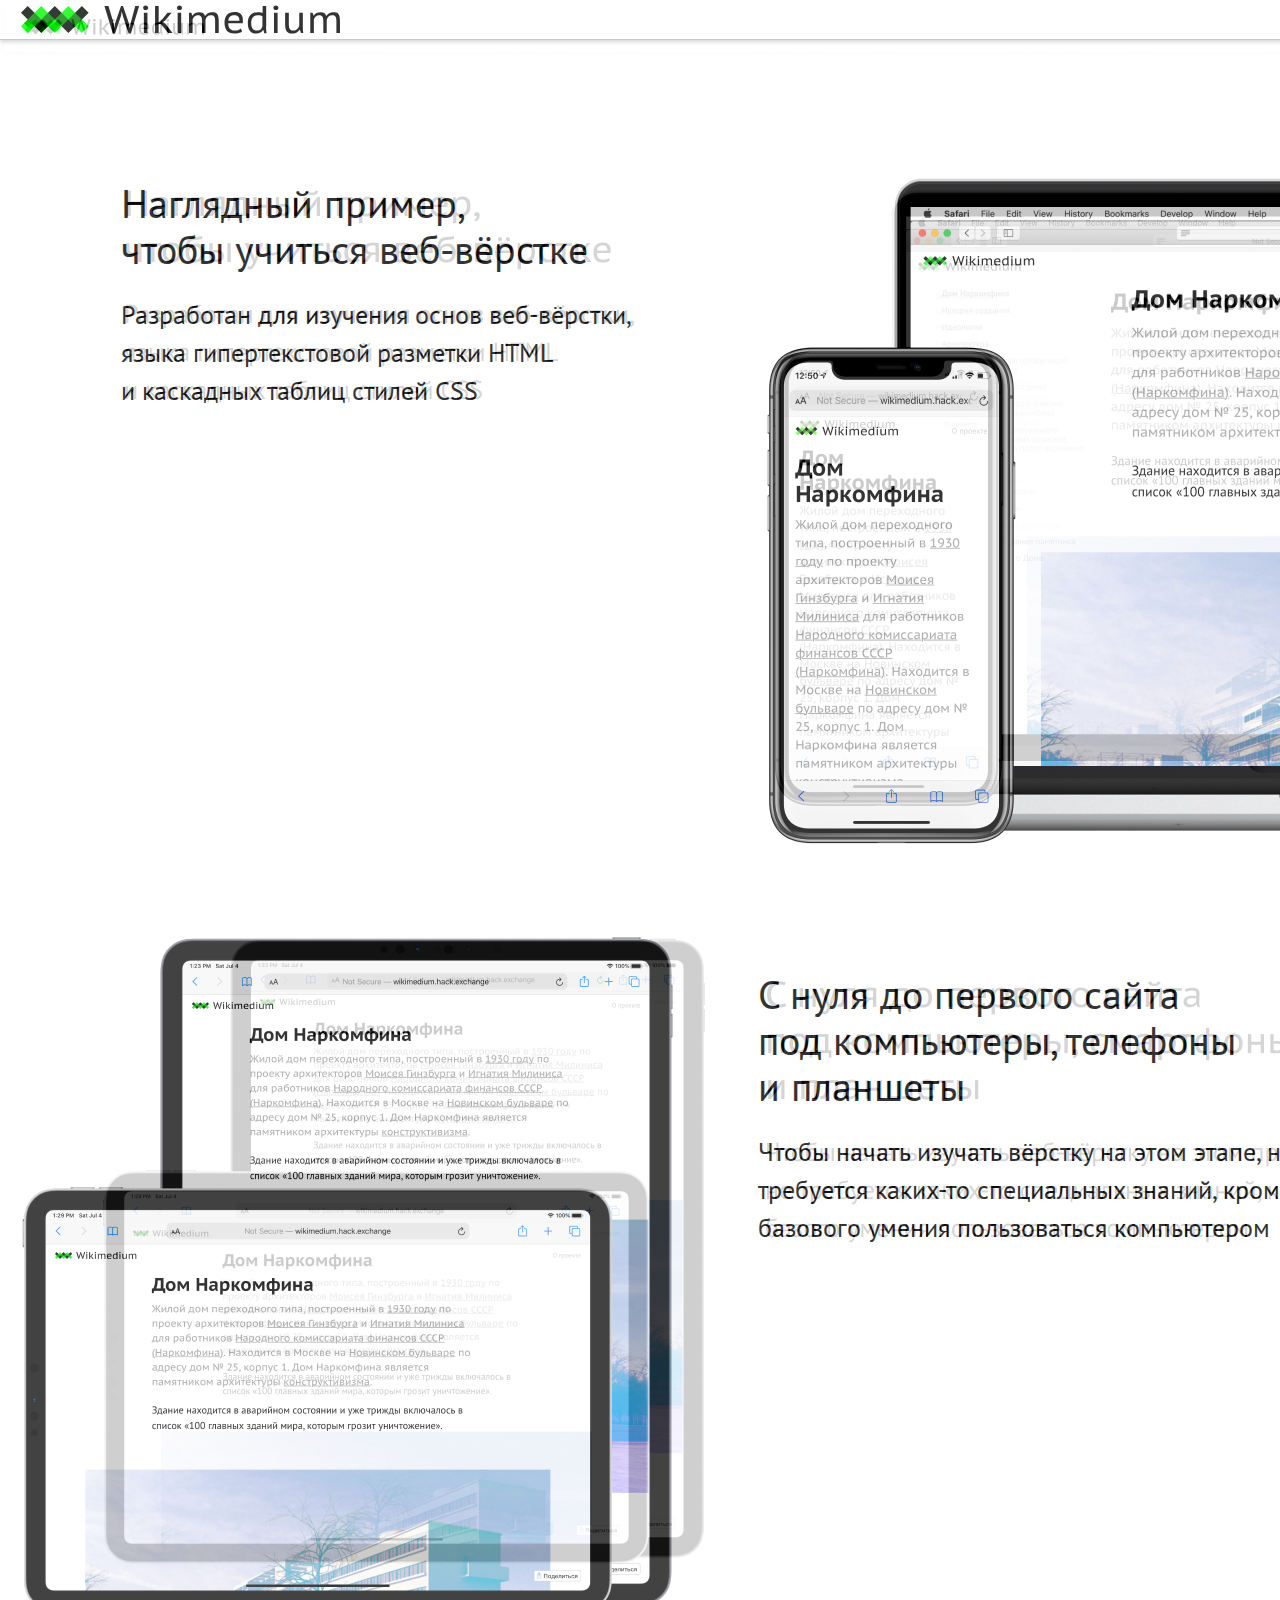
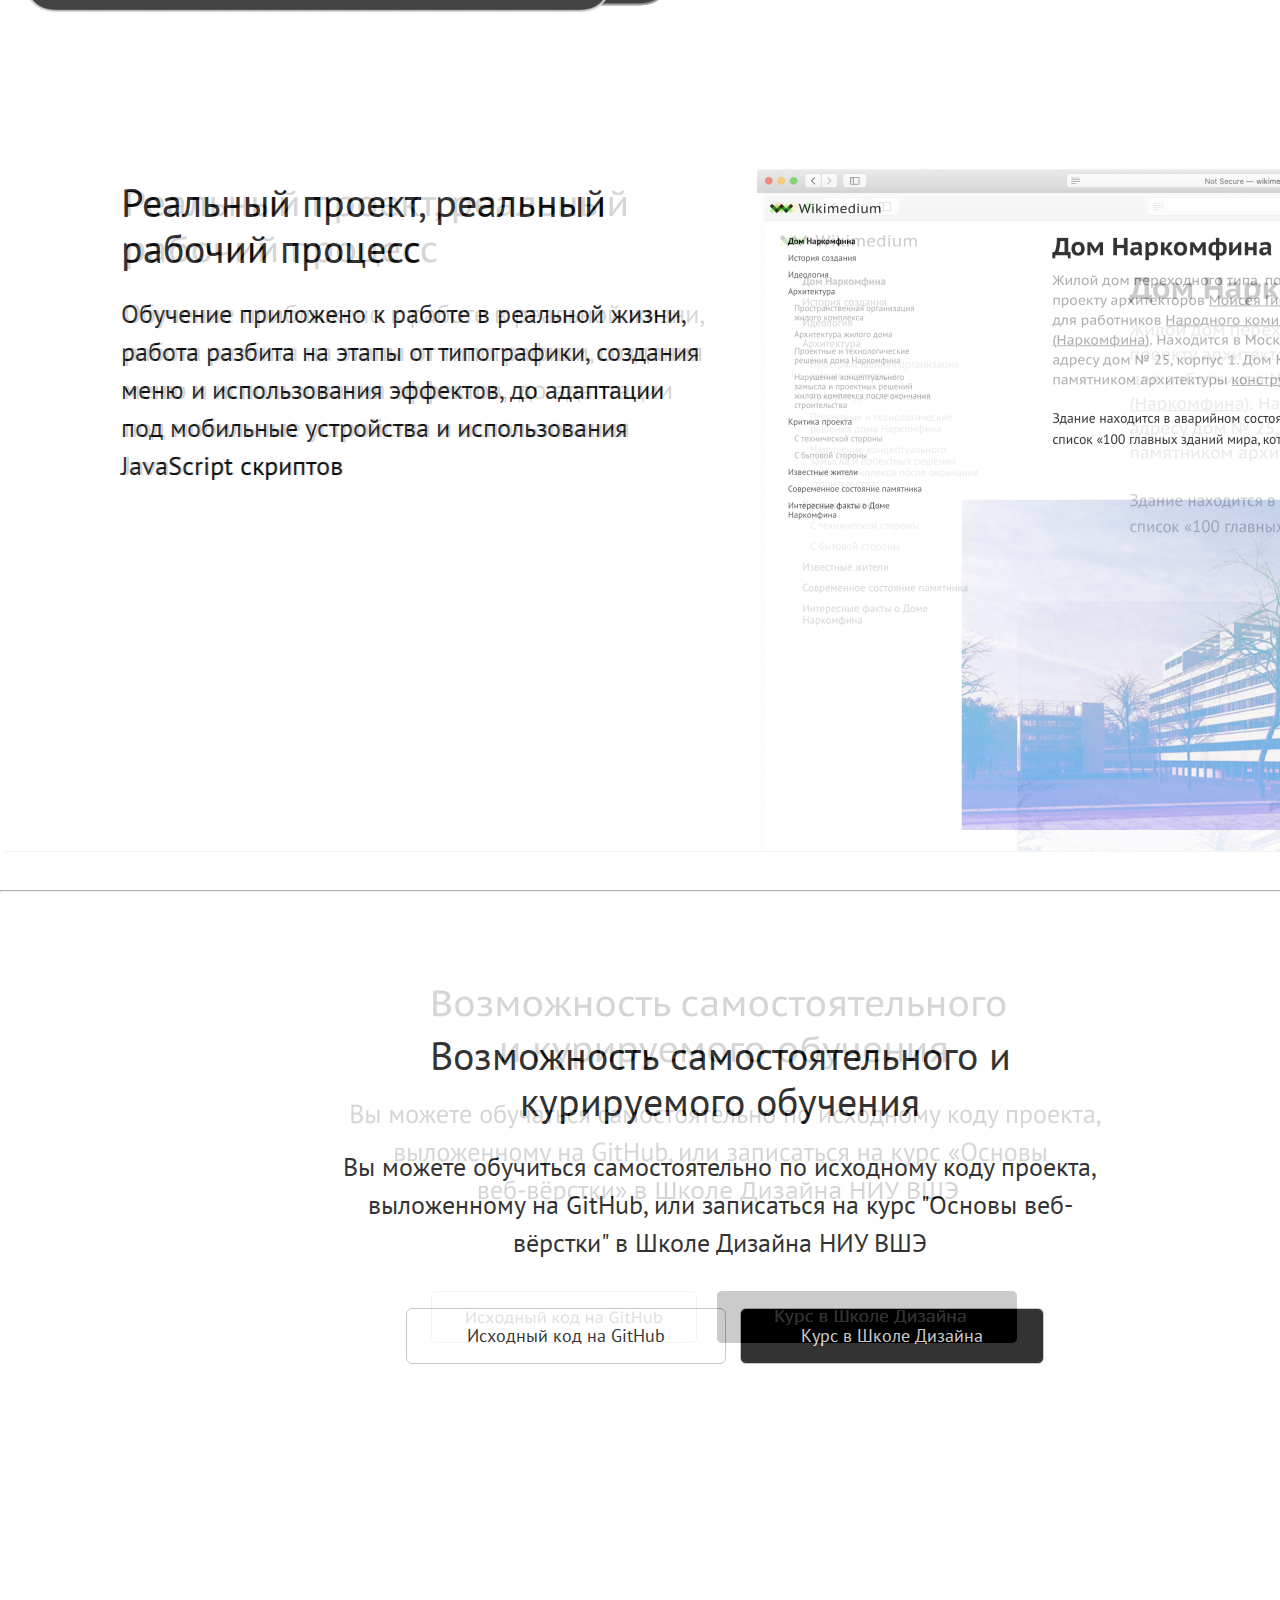
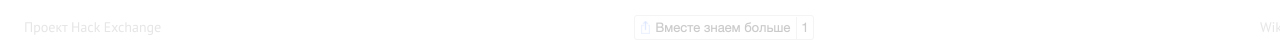
<file: about.html>
<!DOCTYPE html>
<html lang="en" dir="ltr">
  <head>
    <meta charset="utf-8" />
    <title>О проекте</title>
    <link rel="stylesheet" href="css/style.css" />
    <style media="screen">
      html {
        background: grey;
        display: block;
        height: 100%;
      }
      body {
        height: 3252px;
        width: 1440px;
        background: white;
        display: block;
        position: relative;
        margin: 0 auto;
      }
      body::after {
        position: absolute;
        top: 0;
        left: 0;
        background: url(images/1440.jpg);
        opacity: 0.2;
        height: 100%;
        width: 100%;
        content: "";
      }
    </style>
  </head>
  <body>
    <div class="menubar">
      <a href="index.html"><img src="images/logo.svg" alt="" /></a>
      <a href="about.html">О проекте</a>
    </div>
    <section>
      <div>
        <h2>Наглядный пример,<br />чтобы учиться веб-вёрстке</h2>
        <p>
          Разработан для изучения основ веб-вёрстки, <br />
          языка гипертекстовой разметки HTML <br />
          и каскадных таблиц стилей CSS
        </p>
      </div>
      <div>
        <img src="images/about1.png" alt="" />
      </div>
    </section>
    <section>
      <div>
        <img src="images/about2.png" alt="" />
      </div>
      <div>
        <h2>
          С нуля до первого сайта <br />под компьютеры, телефоны <br />и
          планшеты
        </h2>
        <p>
          Чтобы начать изучать вёрстку на этом этапе, не требуется каких-то
          специальных знаний, кроме базового умения пользоваться компьютером
        </p>
      </div>
    </section>
    <section>
      <div>
        <h2>Реальный проект, реальный рабочий процесс</h2>
        <p>
          Обучение приложено к работе в реальной жизни, работа разбита на этапы
          от типографики, создания меню и использования эффектов, до адаптации
          под мобильные устройства и использования JavaScript скриптов
        </p>
      </div>
      <div>
        <img src="images/about3.png" alt="" />
      </div>
    </section>
    <hr />
    <section class="bottom_block">
      <h2>Возможность самостоятельного и курируемого обучения</h2>
      <p>
        Вы можете обучиться самостоятельно по исходному коду проекта,
        выложенному на GitHub, или записаться на курс "Основы веб-вёрстки" в
        Школе Дизайна НИУ ВШЭ
      </p>
      <a href="">Исходный код на GitHub</a>
      <a class="black_btn" href="https://design.hse.ru/ba/programming"
        >Курс в Школе Дизайна</a
      >
    </section>
  </body>
</html>
</file>
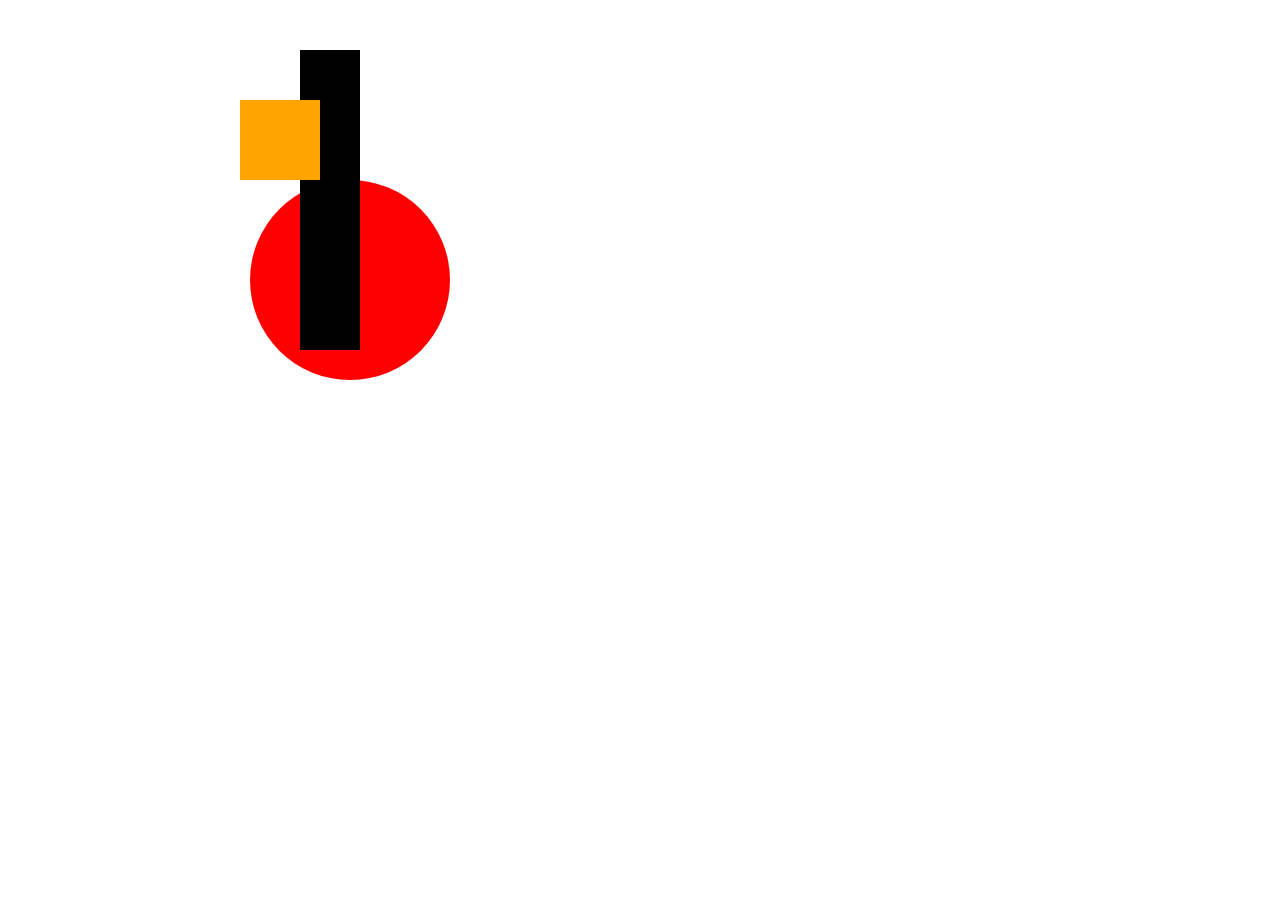
<file: suprematik.html>
<!DOCTYPE html>
<html lang="en" dir="ltr">
  <head>
    <meta charset="utf-8">
    <title></title>
    <style media="screen">
      .black {
        width: 60px;
        height: 300px;
        background: black;
        position: absolute;
        top: 50px;
        left: 300px;
        z-index: 2;
      }
      .black:hover {
        background: navy;
      }
      .orange {
        width: 80px;
        height: 80px;
        background: orange;
        position: absolute;
        top: 100px;
        left: 240px;
        z-index: 9;
      }
      .orange:active {
        transform: rotate(45deg);
      }
      .red {
        width: 200px;
        height: 200px;
        background: red;
        position: absolute;
        top: 180px;
        left: 250px;
        border-radius: 100%;
        transition: all .9s ease-out;
      }
      .red:hover {
        transform: scale(2);
        transition: all .1s ease-out;
      }
    </style>
  </head>
  <body>
    <div class="black"></div>
    <div class="orange"></div>
    <div class="red"></div>
  </body>
</html>
</file>
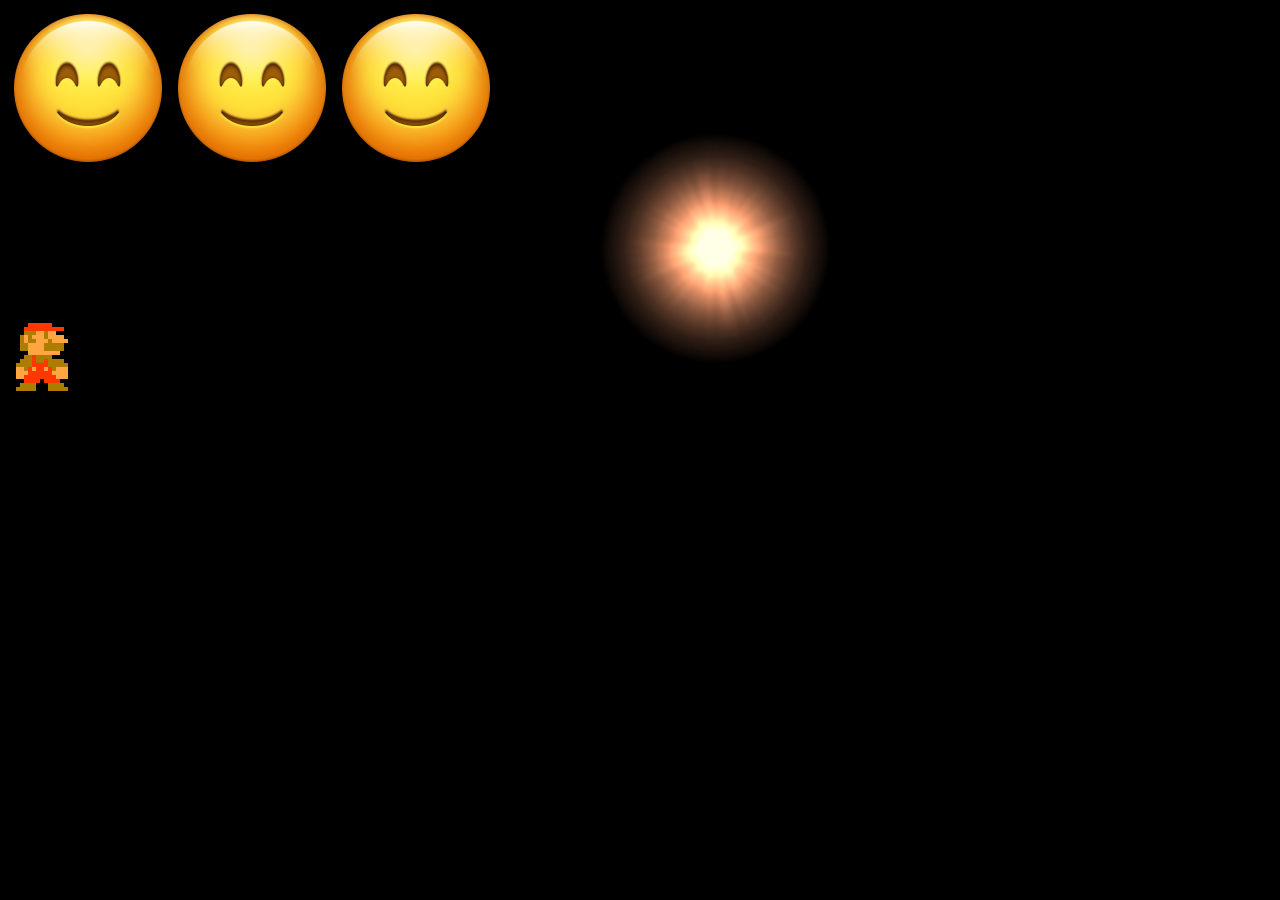
<file: animation/animation.html>
<!DOCTYPE html>
<html lang="en" dir="ltr">
  <head>
    <meta charset="utf-8">
    <title>Animation</title>
    <style media="screen">
    body {
      background: black;
    }
    /* стили марио */
      .mario {
        width: 68px;
        height: 68px;
        display: block;
        position: relative;
        background: url('images/mario-walk-n-jump-68.png');
      }
      .walk {
        animation: walk .4s steps(1) infinite;
      }
      .path {
        width: 68px;
        height: 68px;
        display: block;
        position: relative;
        animation: path 5s linear reverse infinite;
      }
      .jump {
        position: absolute;
        left: 0;
        top: 0;
        animation: jump 5s steps(1) infinite;
      }
    /* стили взрыва */
      .blast {
        width: 151px;
        height: 151px;
        display: block;
        position: relative;
        background: url('images/blast-151.png');
        top: 0;
        left: 50%;
        animation: blast 1s steps(1) infinite;
        transform: scale(2);
      }
    /* стили эмоджи */
      .emoji {
        width: 160px;
        height: 160px;
        display: inline-block;
        position: relative;
        background: url('images/emoji-160.png');
      }
      .emoji-m {
        width: 160px;
        height: 160px;
        display: block;
        position: absolute;
        background: url('images/emoji-160.png');
        top: 0;
        left: 0;
        background-position: -160px top;
      }
      .emoji-e {
        width: 160px;
        height: 160px;
        display: block;
        position: absolute;
        background: url('images/emoji-160.png');
        top: 0;
        left: 0;
        background-position: -800px top;
      }
      .mouth {
        animation: mouth 1s steps(1) alternate infinite;
        /* animation-play-state: paused; */
      }
      .eyes {
        animation: eyes 1s steps(1) alternate infinite;
        /* animation-play-state: paused; */
      }
      .emoji:hover .mouth,
      .emoji:hover .eyes {
        animation-play-state: paused;
      }
      .spin {
        animation: spin 3s linear infinite;
      }
      .scale {
        animation: scale 3s ease infinite;
      }
    /* анимация марио */
      @keyframes walk {
        0% {background-position: 0px top;}
        25% {background-position: -68px top;}
        50% {background-position: -136px top;}
        75% {background-position: -204px top;}
      }
      @keyframes jump {
        0% {opacity: 0;}
        48% {opacity: 1; background-position: -272px top;}
        50% {opacity: 1; background-position: -340px top;}
        52% {opacity: 0; background-position: -340px top;}
        100% {opacity: 0;}
      }
      @keyframes path {
        0% {left: -68px; top: 200px;}
        48% {left: 48%; top: 200px;}
        50% {left: 50%; top: 100px;}
        52% {left: 52%; top: 200px;}
        100% {left: 100%; top: 200px;}
      }
    /* анимация взрыва */
      @keyframes blast {
        0% {opacity: 0; background-position: 0 0;}
        3% {opacity: 1; background-position: 0 0;}
        6% {background-position: -151px 0;}
        9% {background-position: -302px 0;}
        12% {background-position: -453px 0;}
        15% {background-position: -604px 0;}
        18% {background-position: -755px 0;}
        21% {background-position: -906px 0;}
        24% {background-position: -1057px 0;}
        27% {background-position: 0 -151px;}
        30% {background-position: -151px -151px;}
        33% {background-position: -302px -151px;}
        36% {background-position: -453px -151px;}
        39% {background-position: -604px -151px;}
        42% {background-position: -755px -151px;}
        45% {background-position: -906px -151px;}
        48% {background-position: -1057px -151px;}
        51% {background-position: 0 -302px;}
        54% {background-position: -151px -302px;}
        57% {background-position: -302px -302px;}
        60% {background-position: -453px -302px;}
        63% {background-position: -604px -302px;}
        66% {background-position: -755px -302px;}
        69% {background-position: -906px -302px;}
        72% {background-position: -1057px -302px;}
        75% {background-position: 0 -453px;}
        78% {background-position: -151px -453px;}
        81% {background-position: -302px -453px;}
        84% {background-position: -453px -453px;}
        87% {background-position: -604px -453px;}
        90% {background-position: -755px -453px;}
        93% {background-position: -906px -453px;}
        96% {background-position: -1057px -453px;}
      }
    /* анимация эмоджи */
      @keyframes mouth {
        0% {background-position: -160px top;}
        33% {background-position: -320px top;}
        66% {background-position: -480px top;}
      }
      @keyframes eyes {
        0% {background-position: -640px top;}
        33% {background-position: -800px top;}
        66% {background-position: -960px top;}
      }
      @keyframes spin {
        0% {transform: rotate(0deg);}
        100% {transform: rotate(360deg);}
      }
      @keyframes scale {
        0% {transform: scale(0);}
        100% {transform: scale(2);}
      }
    </style>
  </head>
  <body>
  <!-- эмоджи -->
    <div class="emoji spin">
      <div class="emoji-m mouth"></div>
      <div class="emoji-e eyes"></div>
    </div>
    <div class="emoji scale">
      <div class="emoji-m"></div>
      <div class="emoji-e eyes"></div>
    </div>
    <div class="emoji">
      <div class="emoji-m mouth"></div>
      <div class="emoji-e"></div>
    </div>
  <!-- взрыв -->
    <div class="blast"></div>
  <!-- марио -->
    <div class="path">
      <div class="mario walk"></div>
      <div class="mario jump"></div>
    </div>
  </body>
</html>
</file>
<file: css/style.css>
@import 'reset.css';
@import url('https://fonts.googleapis.com/css?family=PT+Sans+Caption:400,700|PT+Sans:400,400i,700,700i&amp;subset=cyrillic');
@import 'layout.css';
@import 'sidebar.css';
@import 'content.css';
@import 'menubar.css';
@import 'about.css';
</file>
